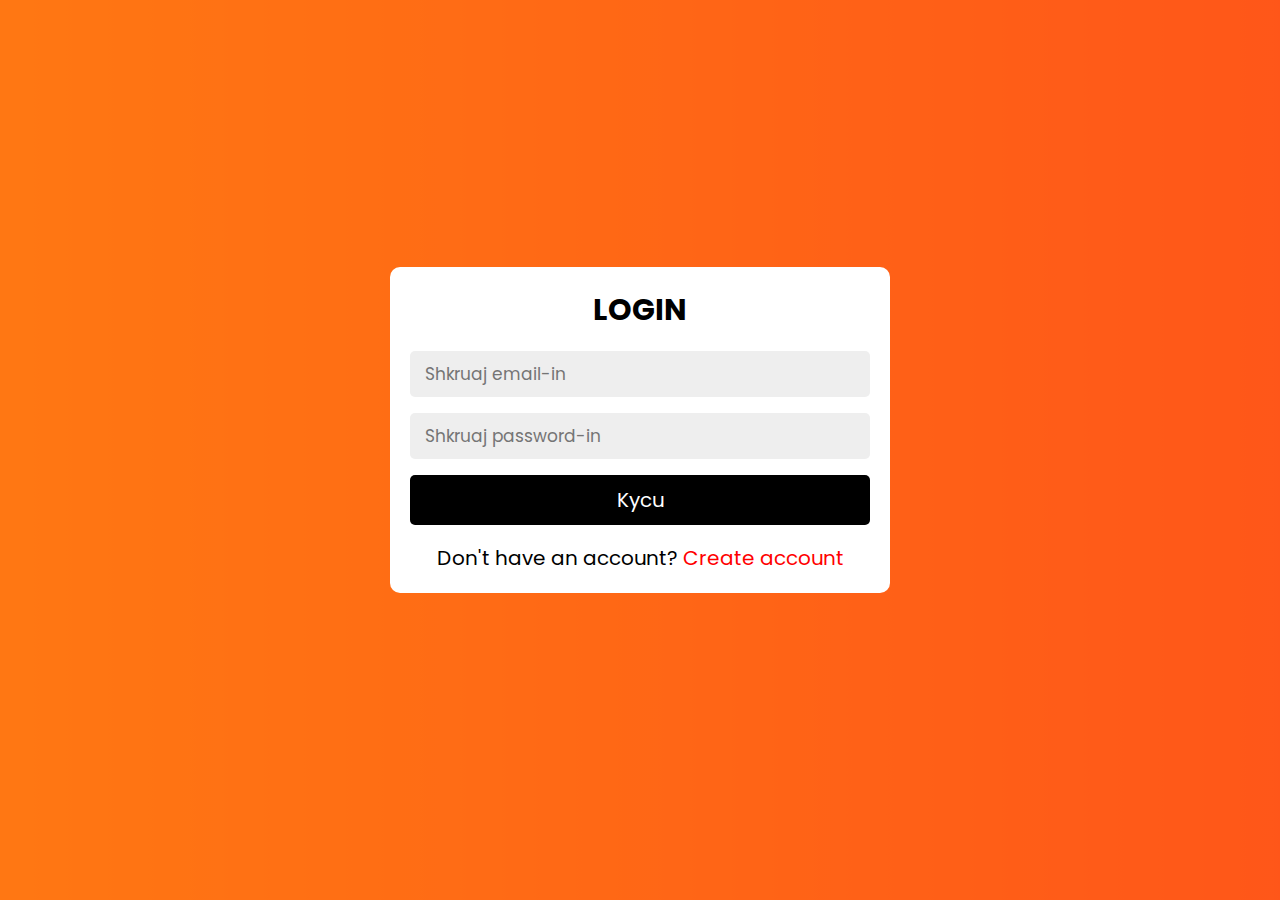
<file: login.html>
<!DOCTYPE html>
<html lang="en">
<head>
   <meta charset="UTF-8">
   <meta http-equiv="X-UA-Compatible" content="IE=edge">
   <meta name="viewport" content="width=device-width, initial-scale=1.0">
   <title>login form</title>

   <link rel="stylesheet" href="login.css">

</head>
<body>
   
<div class="form-container">

   <form id="form" action="" method="post" onsubmit="return validateForm()">
      <h3>LOGIN</h3>
      <input type="email" name="email"  id="email" placeholder="Shkruaj email-in">
      <div class="error-message" id="emailError"></div>

      <input type="password" name="password" id="password"  placeholder="Shkruaj password-in">
      <div class="error-message" id="passwordError"></div>

      <!-- <button  name="submit"  class="form-btn" type="button" onclick="validateForm()">register</button> -->
       <input type="submit" name="submit" value="kycu" class="form-btn" > 
      <p>Don't have an account? <a href="sign_in.html">Create account</a></p>
   </form>

</div>
<script>
    function validateForm(){
        let email=document.getElementById('email').value;
        let emailError=document.getElementById('emailError');

        let password=document.getElementById('password').value;
        let passwordError=document.getElementById('passwordError');

        emailError.innerText='';
        passwordError.innerText='';

        let emailRegex = /^[^\s@]+@[^\s@]+\.[^\s@]+$/;
            if(email.trim()==""||!emailRegex.test(email)){
                emailError.innerText="Email-i eshte invalid";
                return false;
            }
            if(password.trim()==""){
                passwordError.innerText='Password-i eshte i zbrazet';
                return false;
            }
            return true;
    }
</script>
</body>
</html>
</file>
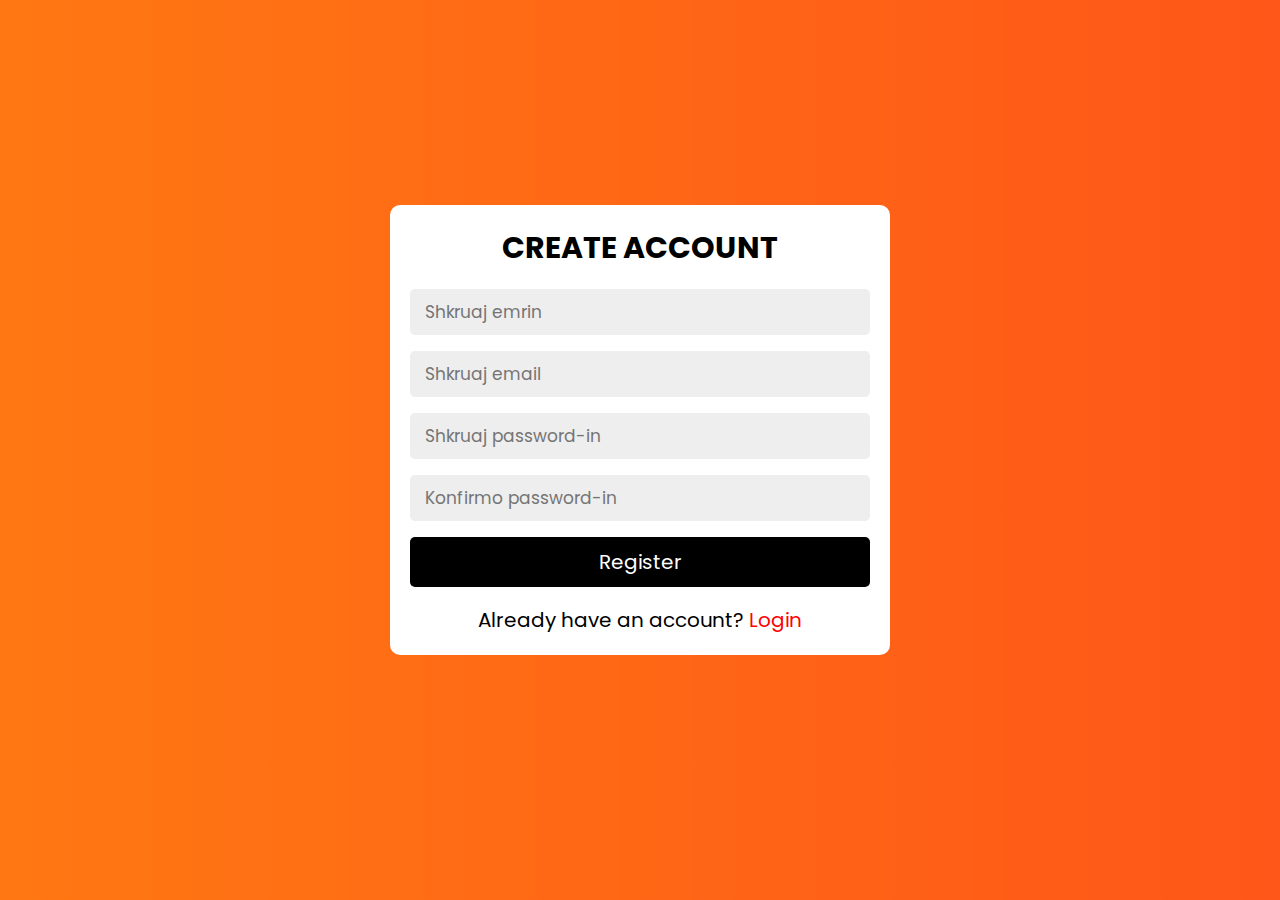
<file: sign_in.html>
<!DOCTYPE html>
<html lang="en">
<head>
   <meta charset="UTF-8">
   <meta http-equiv="X-UA-Compatible" content="IE=edge">
   <meta name="viewport" content="width=device-width, initial-scale=1.0">
   <title>SignIn Form</title>
   <link rel="stylesheet" href="login.css">

</head>
<body>
   
<div class="form-container">
   <form  id="form" action="" method="post" onsubmit="return validateForm()">
      <h3>CREATE ACCOUNT</h3>
      <input type="text" id="name" name="name"  placeholder="Shkruaj emrin">
      <div class="error-message" id="nameError"></div>

      <input type="email" id="email" name="email"  placeholder="Shkruaj email">
      <div class="error-message" id="emailError"></div>

      <input type="password" id="password" name="password"  placeholder="Shkruaj password-in">
      <div class="error-message" id="passwordError"></div>

      <input type="password" id="cpassword" name="cpassword" placeholder="Konfirmo password-in">
      <div class="error-message" id="cpasswordError"></div>

      <!-- <select name="user_type">
         <option value="user">user</option> -->


       <!-- <option value="admin">admin</option>  -->



      </select>
      <input type="submit" name="submit" value="register" class="form-btn"  >
      <p>Already have an account? <a href="login_form.php">Login</a></p>
   </form>

</div>
<script>
        function validateForm(){
         

            let name=document.getElementById('name').value;
            let nameError=document.getElementById('nameError');

            let email=document.getElementById('email').value;
            let emailError=document.getElementById('emailError');

            let password=document.getElementById('password').value;
            let passwordError=document.getElementById('passwordError');

            let cpassword=document.getElementById('cpassword').value;
            let cpasswordError=document.getElementById('cpasswordError'); 
        
            nameError.innerText='';
            emailError.innerText='';
            passwordError.innerText='';
            cpasswordError.innerText='';

            let regxname= /[a-zA-Z]/ ;
            if(name.trim()=='' || !regxname.test(name)){
                nameError.innerText='Emri eshte invalid';
                return false;
            }
            let emailRegex = /^[^\s@]+@[^\s@]+\.[^\s@]+$/;
            if(email.trim()==""||!emailRegex.test(email)){
                emailError.innerText="Email eshte invalid";
                return false;
            }
            if(password.trim()==""){
                passwordError.innerText='Shkruani passwordin';
                return false;
            }
            if(cpassword!==password){
                cpasswordError.innerText='Password-i nuk perputhet';
                return false;
            }
            return true;
        }
</script>
</body>
</html>
</file>
<file: login.css>
@import url('https://fonts.googleapis.com/css2?family=Poppins:wght@100;200;300;400;500;600&display=swap');

*{
   font-family: 'Poppins', sans-serif;
   margin:0; padding:0;
   box-sizing: border-box;
   outline: none; 
   border:none;
   text-decoration: none;
   
}

body{
    background: linear-gradient(to right, #FFF600,#FE5A1D);
}

.container{
   min-height: 100vh;
   display: flex;
   align-items: center;
   justify-content: center;
   padding:20px;
   padding-bottom: 60px;
}

.container .content{
   text-align: center;
}

.container .content h3{
   font-size: 30px;
   color:#333;
}

.container .content h3 span{
   background: linear-gradient(to right, #FFF600,#FE5A1D);;
   color:#fff;
   border-radius: 5px;
   padding:0 15px;
}

.container .content h1{
   font-size: 50px;
   color:#333;
}

.container .content h1 span{
   color:crimson;
}

.container .content p{
   font-size: 25px;
   margin-bottom: 20px;
}

.container .content .btn{
   display: inline-block;
   padding:10px 30px;
   font-size: 20px;
   background: #333;
   color:#fff;
   margin:0 5px;
   text-transform: capitalize;
}

.container .content .btn:hover{
   background: crimson;
}

.form-container{
   min-height: 100vh;
   display: flex;
   align-items: center;
   justify-content: center;
   padding:20px;
   padding-bottom: 60px;
   background:rgba(255, 86, 24, 0.792);
}

.form-container form{
   padding:20px;
   border-radius: 10px;
   background: #fff;
   text-align: center;
   width: 500px;
}

.form-container form h3{
   font-size: 30px;
   text-transform: uppercase;
   margin-bottom: 10px;
   color:black;
}

.form-container form input,
.form-container form select{
   width: 100%;
   padding:10px 15px;
   font-size: 17px;
   margin:8px 0;
   background: #eee;
   border-radius: 5px;
}

.form-container form select option{
   background: #fff;
}

.form-container form .form-btn{
   background:  black;
   color:#fff;
   text-transform: capitalize;
   font-size: 20px;
   cursor: pointer;
}

.form-container form .form-btn:hover{
   background:rgb(69, 67, 67);
   color:#fff;
}

.form-container form p{
   margin-top: 10px;
   font-size: 20px;
   color:black;
}

.form-container form p a{
   color:red;
}

.form-container form .error-msg{
   /* margin:10px 0; */
   display: block;
   background: crimson;
   color:#fff;
   border-radius: 5px;
   font-size: 20px;
   padding:10px;
}
.error-message{
   color: red;
   font-size: 12px;
   justify-content: flex-start;
   text-align: left;
}

@media all and (max-width: 600px) {
   .form-container {
       width: 80%;
       margin: auto;
   }

   #form {
       width: 100%;
   }

   select {
       width: 100%;
   }

   .error-msg {
       font-size: 14px;
   }
}
</file>
